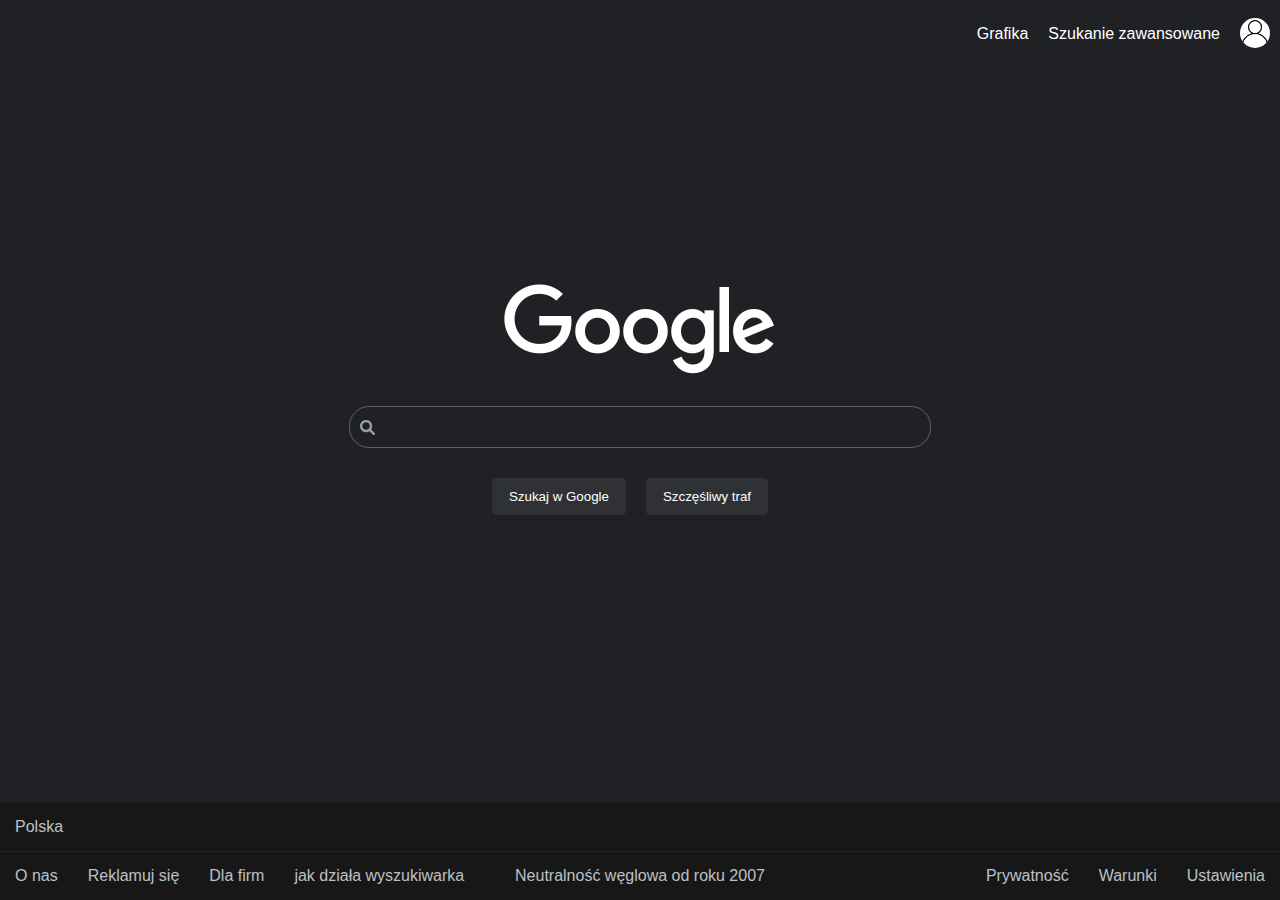
<file: index.html>
<!DOCTYPE html>
<html lang="en">
<head>
    <meta charset="UTF-8">
    <meta http-equiv="X-UA-Compatible" content="IE=edge">
    <meta name="viewport" content="width=device-width, initial-scale=1.0">
    <title>Google</title>
    <link rel="stylesheet" type="text/css" href="style.css">
</head>
<body>
    <div class="mainWraper">
        <header>
        <div><a href="imageSearch.html">Grafika</a></div> <div><a href="advanceSearch.html">Szukanie zawansowane</a></div><div><img src="user.png" class="user" alt=""></div>
        </header>
        <main class="main">
            <img class="logo" src="googlelogo.png" alt="">
            <form action="https://www.google.com/search">
                <div class="searchWraper"><label for="search"><image src="loupe.svg" class="loupe"></label><input class="serach" id="search" type="text" name="q"></div>
                <div class="buttons">
                    <input type="submit" class="button" value="Szukaj w Google">
                    <input type="submit" class="button" name="btnI" value="Szczęśliwy traf">
                </div>
            </form>
        </main>
        <footer>
            <div class="nationality click">Polska</div>
            <div class="setings">
                <div class="flex">
                    <div class="click">O nas</div>
                    <div class="click">Reklamuj się</div>
                    <div class="click">Dla firm</div>
                    <div class="click">jak działa wyszukiwarka</div>
                </div>
                    <div class="center click">Neutralność węglowa od roku 2007</div>
                    <div class="flex-end">
                    <div class="click">Prywatność</div>
                    <div class="click">Warunki</div>
                    <div class="click">Ustawienia</div>
                </div>
            </div>
        </footer>
    </div>
</body>
</html>
</file>
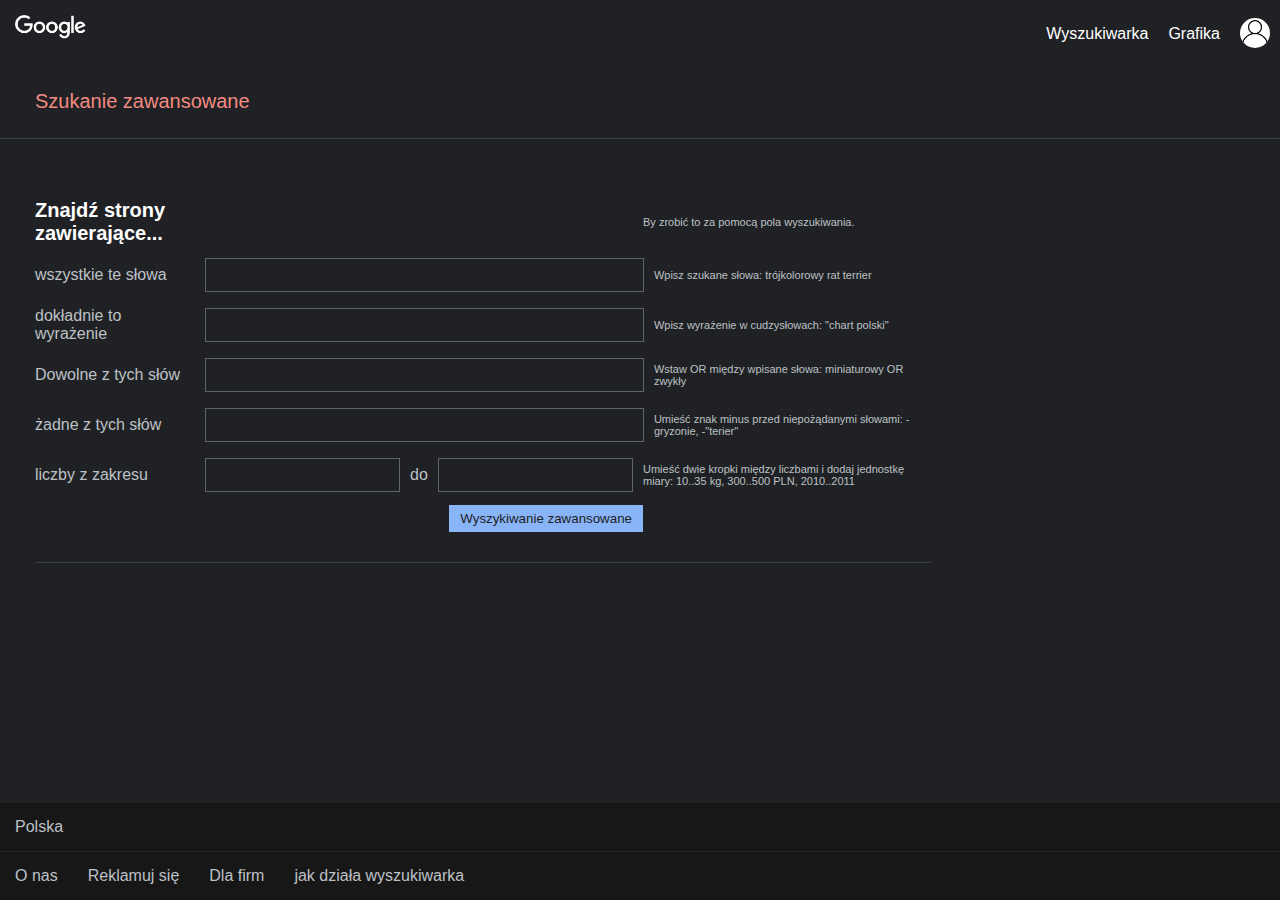
<file: advanceSearch.html>
<!DOCTYPE html>
<html lang="en">
<head>
    <meta charset="UTF-8">
    <meta http-equiv="X-UA-Compatible" content="IE=edge">
    <meta name="viewport" content="width=device-width, initial-scale=1.0">
    <title>Google</title>
    <link rel="stylesheet" type="text/css" href="style.css">
</head>
<body>
    <div>
        <header>
            <a href="index.html"><img class="logoSmall" src="googlelogo_image.png" alt=""></a>
            <div><a href="index.html">Wyszukiwarka</a></div>
            <div><a href="imageSearch.html">Grafika</a></div>
            <div><img src="user.png" class="user" alt=""></div>
        </header>
        <main>
            <div class="advanced">Szukanie zawansowane</div>
                <form class="formAdvanced" action="https://www.google.com/search">
                    <div class="labelWraper ">
                        <div class="label bigFont">
                            Znajdź strony zawierające...
                        </div>
                        <div class="serachMini noBorder"></div>
                        <div class="description">By zrobić to za pomocą pola wyszukiwania.</div>
                    </div>
                    <div class="labelWraper">
                        <div class="label">
                            <label for="input">wszystkie te słowa</label>
                        </div>
                        <input class="serach serachMini" type="name" name="as_q" id="input">
                        <div class="description">Wpisz szukane słowa: trójkolorowy rat terrier</div>
                    </div>
                    <div class="labelWraper">
                        <div class="label">
                            <label for="input2">dokładnie to wyrażenie</label>
                        </div>
                        <input  class="serach serachMini"type="name" name="as_epq" id="input2">
                        <div class="description">Wpisz wyrażenie w cudzysłowach: "chart polski"</div>
                    </div>
                    <div class="labelWraper">
                        <div class="label">
                            <label for="input3">Dowolne z tych słów</label>
                        </div><input class="serach serachMini" type="name" name="as_oq" id="input3">
                        <div class="description">Wstaw OR między wpisane słowa: miniaturowy OR zwykły</div>
                    </div>
                    <div class="labelWraper">
                        <div class="label">
                            <label for="input4">żadne z tych słów</label>
                        </div>
                        <input class="serach serachMini" type="name" name="as_eq" id="input4">
                        <div class="description">Umieść znak minus przed niepożądanymi słowami: -gryzonie, -"terier"
                        </div>
                    </div>
                    <div class="labelWraper">
                        <div class="label">
                            <label for="input5">liczby z zakresu</label>
                        </div>
                        <div class="superMiniWraper">
                            <input class="serach serachMini searchSuperMini" type="name" name="as_nlo"id="input5">
                            <label for="input6" class="margin">do</label>
                            <input class="serach serachMini searchSuperMini" type="name" name="as_nhi"id="input6">
                        </div>
                        <div class="description">Umieść dwie kropki między liczbami i dodaj jednostkę miary: 10..35 kg, 300..500 PLN, 2010..2011</div>
                    </div>
                    <div class="labelWraper">
                        <div class="label"></div>
                        <div class="blueWraper"> 
                            <input class="buttonBlue" type="submit" value="Wyszykiwanie zawansowane">
                        </div>
                        <div class="description"></div>
                    </div>
                </form>
        </main>
        <footer>
            <div class="nationality click">Polska</div>
            <div class="setings">
                <div class="flex"> 
                    <div class="click">O nas</div>
                    <div class="click">Reklamuj się</div>
                    <div class="click">Dla firm</div>
                    <div class="click">jak działa wyszukiwarka</div>
                </div>
                </div>
            </div>
        </footer>
    </div>
</body>
</html>

<!-- todo: id do labeli -->
</file>
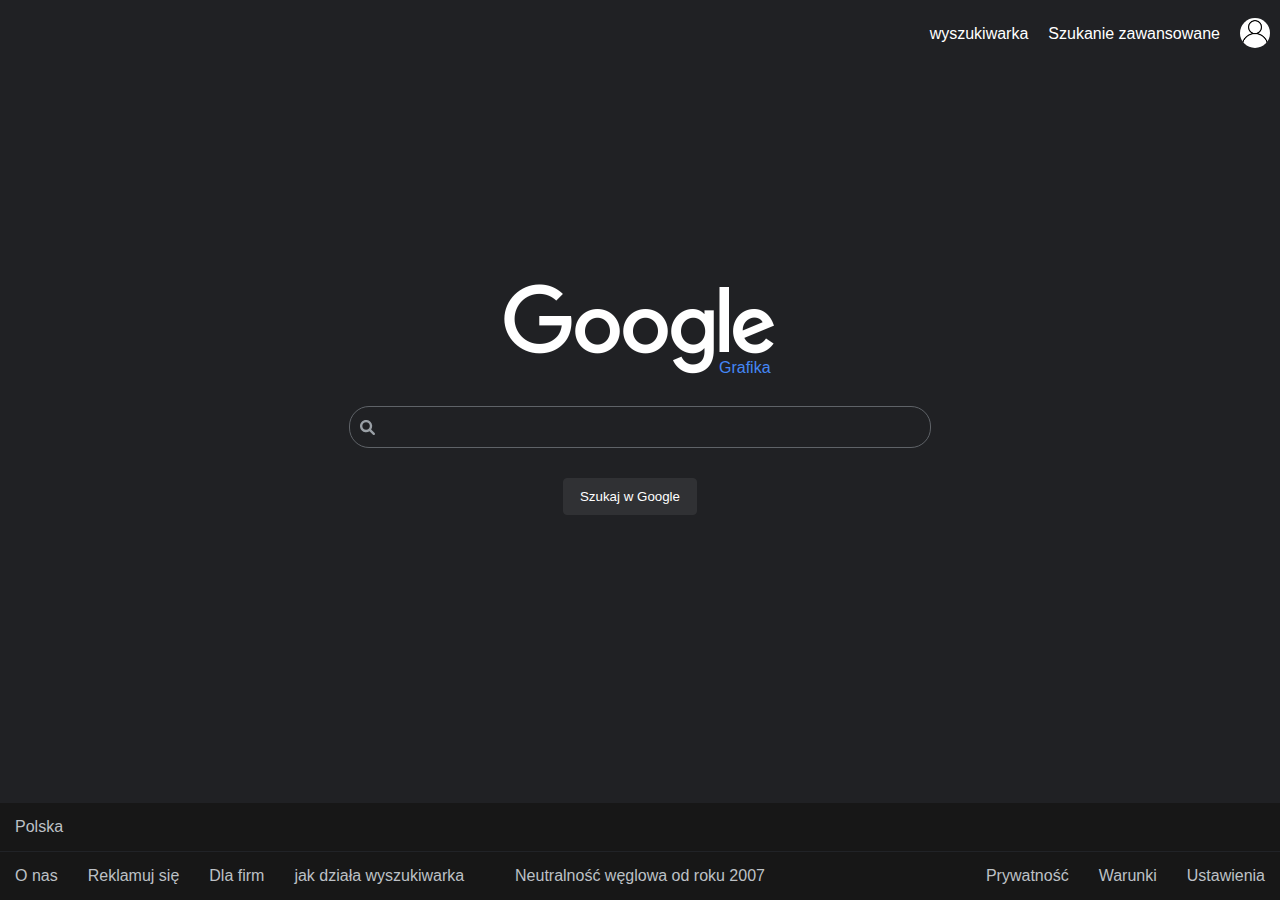
<file: imageSearch.html>
<!DOCTYPE html>
<html lang="en">
<head>
    <meta charset="UTF-8">
    <meta http-equiv="X-UA-Compatible" content="IE=edge">
    <meta name="viewport" content="width=device-width, initial-scale=1.0">
    <title>Google</title>
    <link rel="stylesheet" type="text/css" href="style.css">
</head>
<body>
    <div class="mainWraper">
        <header>
        <div><a href="index.html">wyszukiwarka</a></div> <div><a href="advanceSearch.html">Szukanie zawansowane</a></div><div><img src="user.png" class="user" alt=""></div>
        </header>
        <main class="main">
            <div class="logoWraper">
                <img class="logo" src="googlelogo_image.png" alt="">
                <span class="graphics">Grafika</span>
            </div>
            <form action="https://www.google.com/search">
                <div class="searchWraper"><label for="search"><image src="loupe.svg" class="loupe"></label><input class="serach" id="search" type="text" name="q" data-ved="0ahUKEwi5oa3gpJT2AhViw4sKHUtoA_gQ39UDCAM"></div>
                <div class="buttons">
                    <div>  <!-- schowane atrybuty zmieniajace wyszukiwanie na wyszukiwanie grafiki  -->
                        <input name="authuser" value="0" type="hidden">
                        <input name="tbm" value="isch" type="hidden">
                        <input name="hl" value="pl" type="hidden">
                        <input name="source" type="hidden" value="hp">
                        <input name="biw" type="hidden" value="1680">
                        <input name="bih" type="hidden" value="907">
                        <input value="91kVYvnJKOKGrwTL0I3ADw" name="ei" type="hidden">
                        <input value="AHkkrS4AAAAAYhVoB9tQoXhnOTXpqg1mrrHQSQeqWeLY" name="iflsig" type="hidden">
                    </div>
                    <input type="submit" class="button" value="Szukaj w Google">
                </div>
            </form>
        </main>
        <footer>
            <div class="nationality click">Polska</div>
            <div class="setings">
                <div class="flex">
                    <div class="click">O nas</div>
                    <div class="click">Reklamuj się</div>
                    <div class="click">Dla firm</div>
                    <div class="click">jak działa wyszukiwarka</div>
                </div>
                    <div class="center click">Neutralność węglowa od roku 2007</div>
                    <div class="flex-end">
                    <div class="click">Prywatność</div>
                    <div class="click">Warunki</div>
                    <div class="click">Ustawienia</div>
                </div>
            </div>
        </footer>
    </div>
</body>
</html>
</file>
<file: style.css>
body {
	background-color: #202124;
	font-family: arial, sans-serif;
	color: #bdc1c6;
	margin: 0;
	padding: 0;
}

header {
	display: flex;
	justify-content: flex-end;
	width: 100%;
	height: 50px;
	margin: 15px 15px 0 0;
}

a {
	color: #fff;
	text-decoration: none;
}

a:hover {
	text-decoration: underline;
}

header > div {
	padding: 10px;
}

.user {
	border-radius: 50%;
	height: 30px;
	width: 30px;
	margin-top: -7px;
}

.user:hover {
	cursor: pointer;
}
footer {
	width: 100%;
	display: flex;
	flex-wrap: wrap;
	position: fixed;
	bottom: 0;
	background-color: #171717;
}

.nationality {
	width: 100%;
	border-bottom: 1px #212327 solid;
}

.setings {
	display: grid;
	width: 100%;
	grid-template-columns: 1fr auto 1fr;
}

.flex {
	display: flex;
	flex-wrap: wrap;
}

.flex-end {
	display: flex;
	flex-wrap: wrap;
	justify-content: end;
}

.center {
	text-align: center;
}

.click:hover {
	text-decoration: underline;
	cursor: pointer;
}

.click {
	padding: 15px;
}

.main {
	display: flex;
	flex-direction: column;
	height: 50vh;
	justify-content: center;
	align-items: center;
}

.logo {
	display: block;
	margin-top: auto;
}

.logoSmall {
	height: 24px;
	position: fixed;
	left: 15px;
}

.logoWraper {
	position: relative;
	margin-top: auto;
}

.graphics {
	color: #4487f6;
	font: 16px/16px roboto-regular, arial, sans-serif;
	position: absolute;
	left: 215px;
	bottom: 0;
}

.loupe {
	height: 15px;
	width: 15px;
	padding-left: 10px;
	display: block;
}

.searchWraper {
	border-radius: 20px;
	margin: 30px;
	border: 1px solid #5f6368;
	width: 580px;
	display: flex;
	justify-content: stretch;
	align-items: center;
	height: 40px;
}

.serach {
	background-color: #202124;
	margin: 3px 10px 3px 10px;
	border: none;
	color: #fff;
	width: 100%;
	height: 50%;
}

.serach:focus-visible {
	outline: 0;
}

.buttons input[type="submit"] {
	background-color: #303134;
	border: 1px solid #303134;
	border-radius: 4px;
	color: #fff;
	padding: 10px 16px 10px 16px;
	margin-right: 20px;
}

.buttons input[type="submit"]:hover {
	border-color: #fff;
}

.buttons {
	display: flex;
	justify-content: center;
	color: #fff !important;
}

.advanced {
	color: #f28b82;
	padding: 25px 35px;
	font-size: 20px;
	border-bottom: 1px solid #3c4043;
}

.label {
	min-width: 160px;
	width: 16%;
}

form .serachMini {
	min-width: 160px;
	width: 50%;
	border: 1px solid #5f6368;
	height: 30px;
}

form .serachMini:focus-visible {
	border: 1px solid #4d90fe;
}

form .searchSuperMini {
	min-width: 80px;
	width: 50%;
}

.description {
	font-size: 11px;
	width: 32%;
	min-width: 160px;
}

.bigFont {
	font-size: 20px;
	font-weight: bold;
	color: #fff;
}

form div .noBorder {
	border-width: 0;
}

form .superMiniWraper {
	min-width: 160px;
	width: 50%;
	display: flex;
	align-items: center;
}

.buttonBlue {
	background: #8ab4f8;
	border: 1px solid #8ab4f8;
	color: #202124;
	padding: 5px 10px;
}
.blueWraper {
	width: 50%;
	display: flex;
	justify-content: right;
}

.buttonBlue:hover {
	background: #aecbfa;
}

.formAdvanced {
	border-bottom: 1px solid #3c4043;
	padding: 50px 0 20px 0;
	width: 70%;
	margin-left: 35px;
}

.labelWraper {
	display: flex;
	justify-content: left;
	align-items: center;
	margin: 10px 0;
}
</file>
